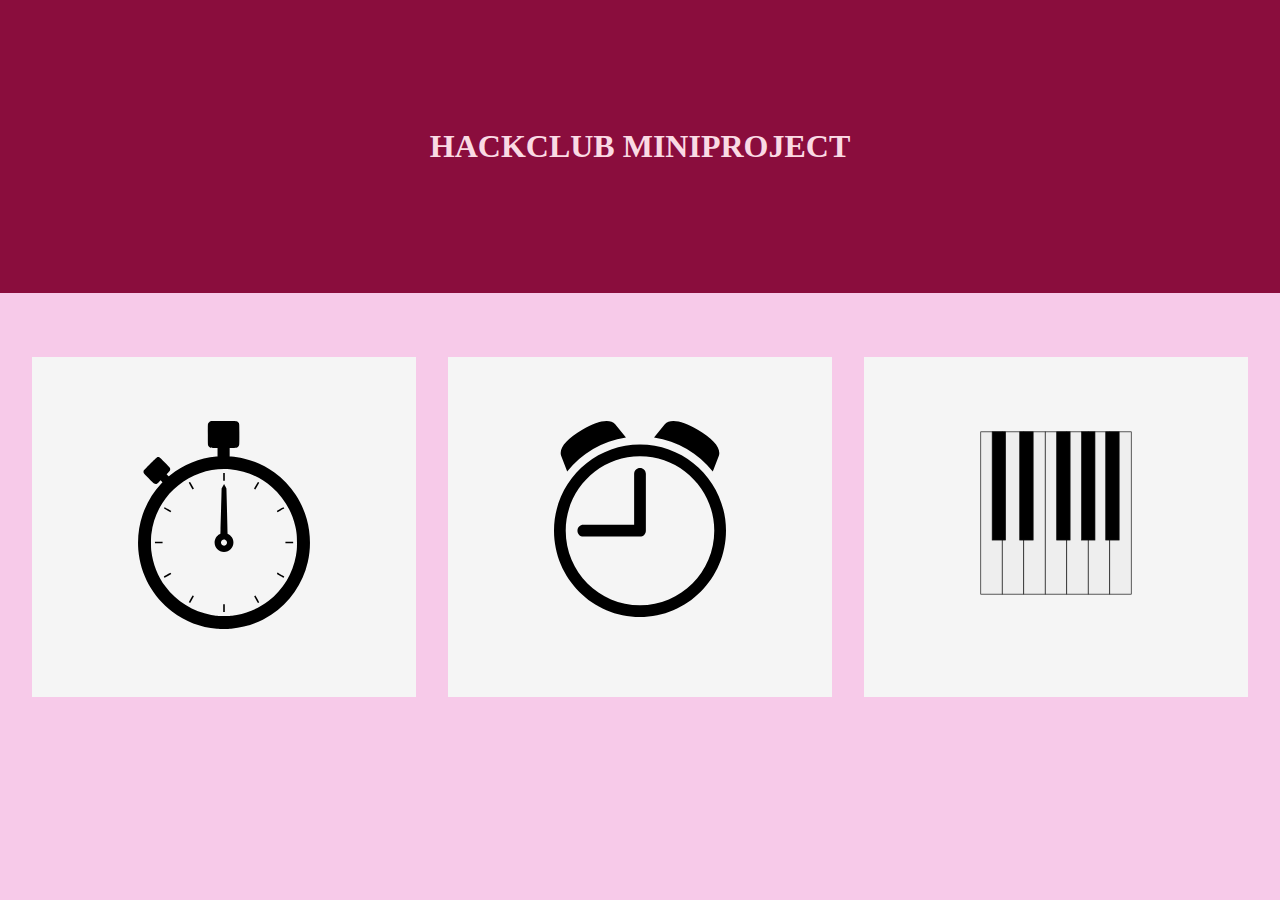
<file: index.html>
<!DOCTYPE html>
<html lang="en">
<head>
    <meta charset="UTF-8">
    <meta http-equiv="X-UA-Compatible" content="IE=edge">
    <meta name="viewport" content="width=device-width, initial-scale=1.0">
    <link rel="stylesheet" href="styles.css">
    <title>Hackclub miniproject</title>
</head>
<body>
    
    <div class="head">
        <h1>HACKCLUB MINIPROJECT</h1>
    
    </div>
    <div class="options">
        <div class="alarm option">
            <a href="./Alarm clock/index.html">
                <img src="./Alarm clock/alarmclock.svg" alt="alarm">
            </a>
        </div>
        <div class="stopwatch option">
            <a href="./Stopwatch/index.html">
                <img src="./Stopwatch/stopwatch.svg" alt="stopwatch">
            </a>
        </div>
        <div class="piano option">
            <a href="./Piano/index.html">
                <img src="./Piano/piano.svg" alt="piano">
            </a>
        </div>
    </div>

</body>
</html>
</file>
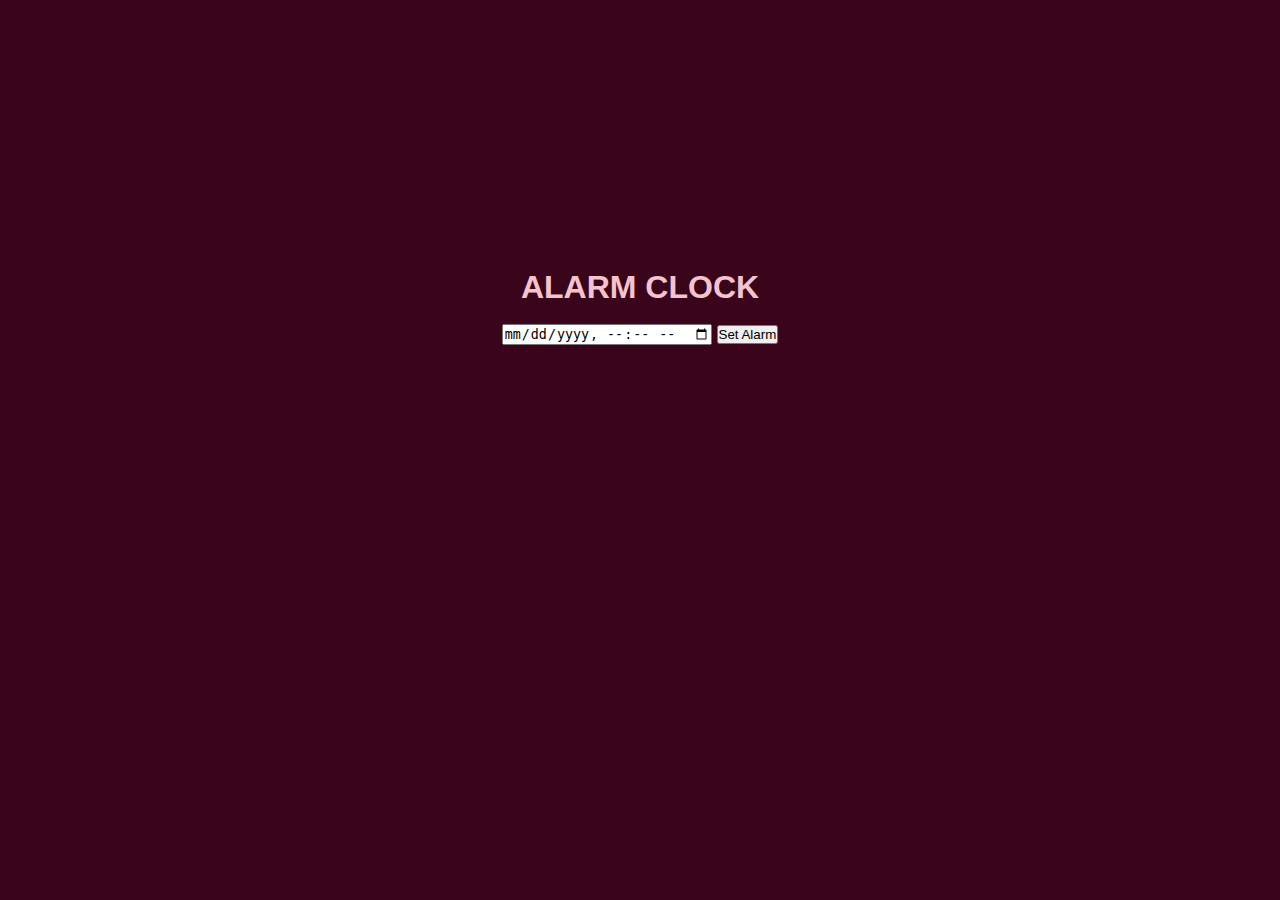
<file: Alarm clock/index.html>
<!DOCTYPE html>
<html lang="en">
	<head>
		<meta charset="UTF-8" name="viewport" content="width=device-width, initial-scale=1"/>
		<link rel="stylesheet" type="text/css" href="styler.css"/>
        <title>Alarm Clock</title>
	</head>
<body>
	<div class="">
		<div class="head">
			<h1 class="text-primary"> ALARM CLOCK </h1>
		</div>
		<div><br>
			<input type="datetime-local" id="alarmTime"/>
			<button type="button" onclick="setAlarm(this);" id="alarmButton" class="btn btn-success"><span class="glyphicon glyphicon-time"></span> Set Alarm</button>
		</div>
		<br />
		<div id="selectButton" style="display:none;">
			<div>
				<button onclick="snoozeAlarm();" class="btn btn-warning"><span class="glyphicon glyphicon-pause"></span> Snooze 5 minutes</button>
				<button onclick="stopAlarm();" class="btn btn-danger"><span class="glyphicon glyphicon-stop"></span> Stop Alarm</button>
			</div>
		</div>
	</div>
 
<script src="script.js"></script>
</body>
</html>
</file>
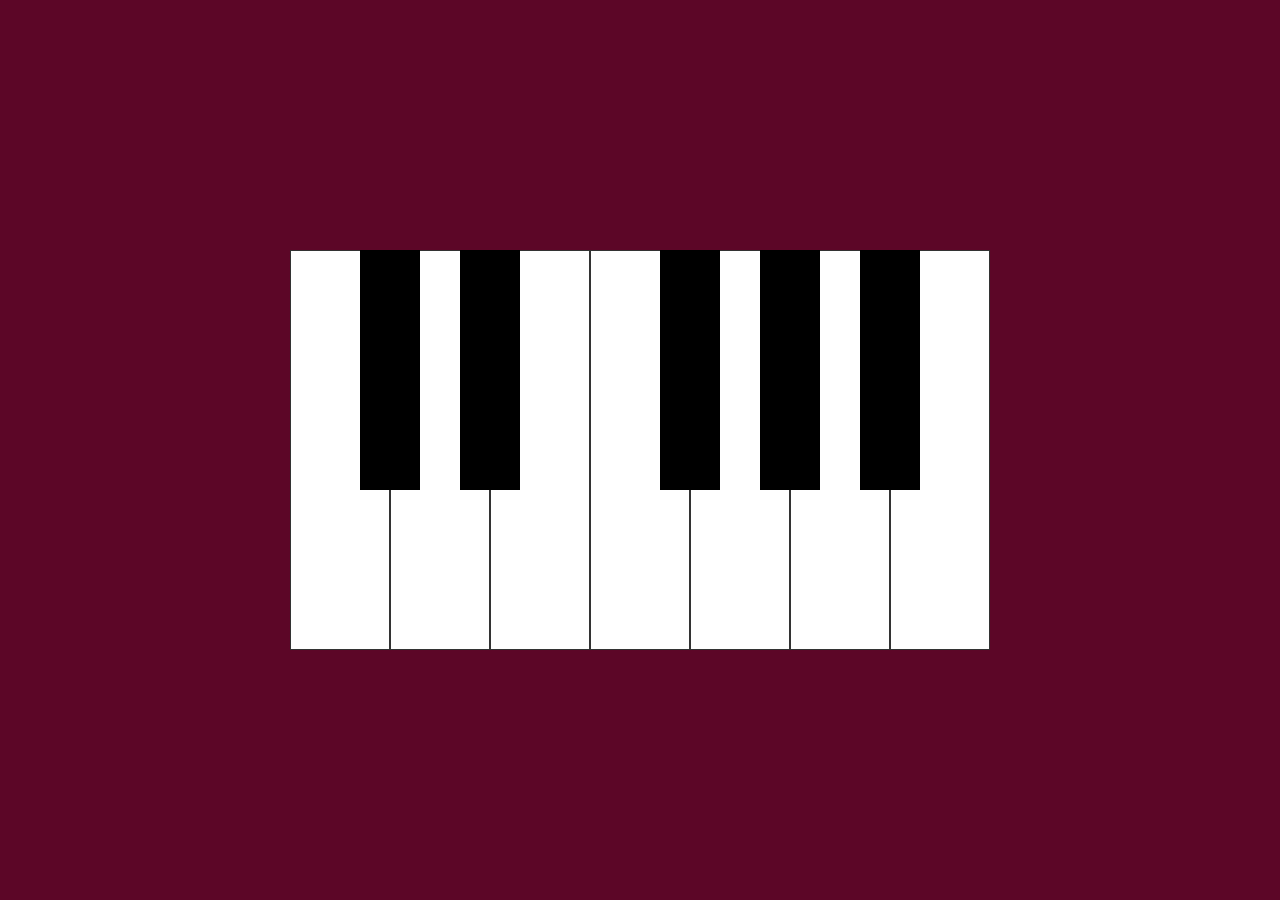
<file: Piano/index.html>
<!DOCTYPE html>
<html lang="en">
<head>
  <meta charset="UTF-8">
  <meta name="viewport" content="width=device-width, initial-scale=1.0">
  <meta http-equiv="X-UA-Compatible" content="ie=edge">
  <link rel="stylesheet" href="style.css">
  <script src="script.js" defer></script>
  <title>Piano</title>
</head>
<body>
  <div class="piano">
    <div data-note="C" class="key white"></div>
    <div data-note="Db" class="key black"></div>
    <div data-note="D" class="key white"></div>
    <div data-note="Eb" class="key black"></div>
    <div data-note="E" class="key white"></div>
    <div data-note="F" class="key white"></div>
    <div data-note="Gb" class="key black"></div>
    <div data-note="G" class="key white"></div>
    <div data-note="Ab" class="key black"></div>
    <div data-note="A" class="key white"></div>
    <div data-note="Bb" class="key black"></div>
    <div data-note="B" class="key white"></div>
  </div>

  <audio id="C" src="Piano_notes_C.mp3"></audio>
  <audio id="Db" src="Piano_notes_Db.mp3"></audio>
  <audio id="D" src="Piano_notes_D.mp3"></audio>
  <audio id="Eb" src="Piano_notes_Eb.mp3"></audio>
  <audio id="E" src="Piano_notes_E.mp3"></audio>
  <audio id="F" src="Piano_notes_F.mp3"></audio>
  <audio id="Gb" src="Piano_notes_Gb.mp3"></audio>
  <audio id="G" src="Piano_notes_G.mp3"></audio>
  <audio id="Ab" src="Piano_notes_Ab.mp3"></audio>
  <audio id="A" src="Piano_notes_A.mp3"></audio>
  <audio id="Bb" src="Piano_notes_Bb.mp3"></audio>
  <audio id="B" src="Piano_notes_B.mp3"></audio>
</body>
</html>
</file>
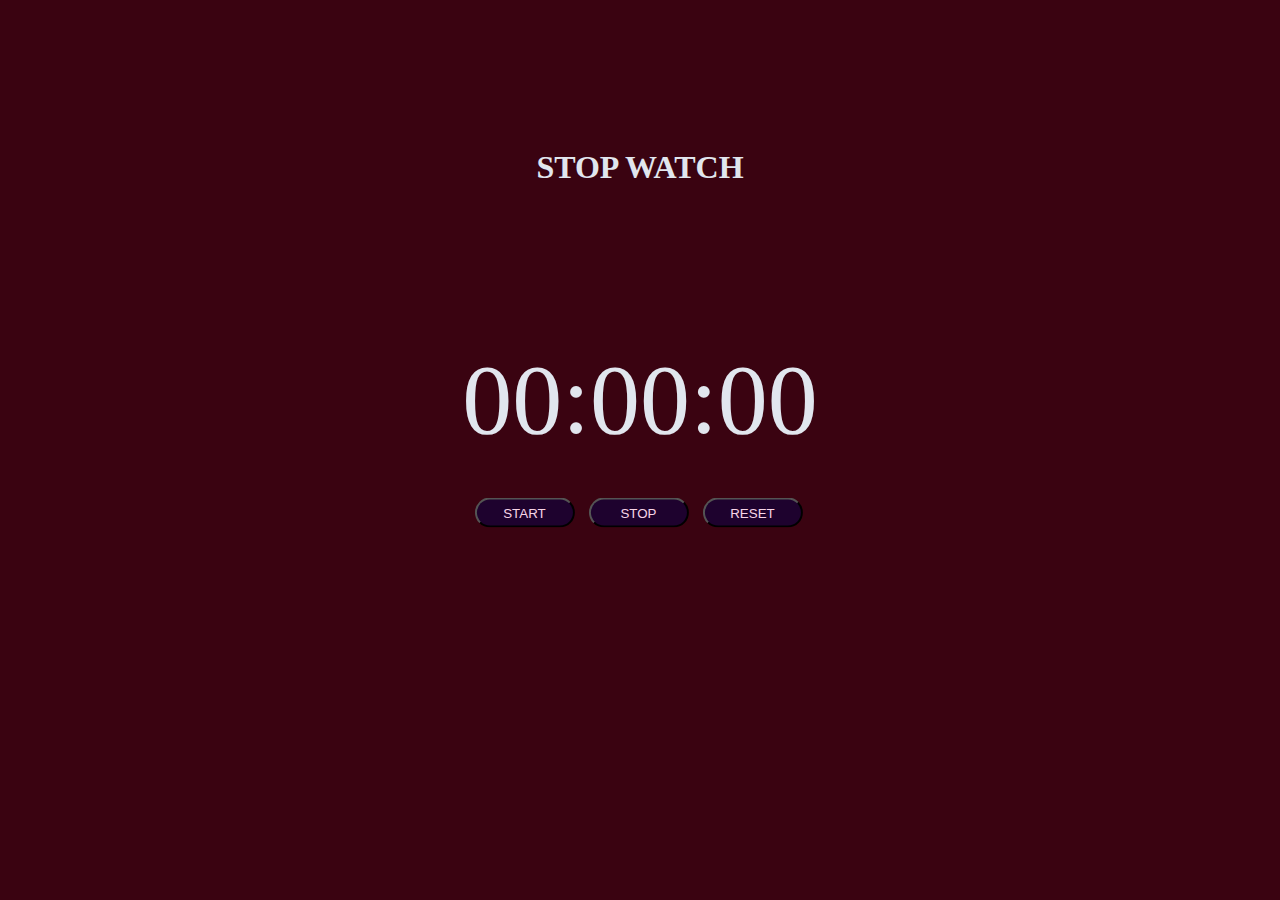
<file: Stopwatch/index.html>
<!DOCTYPE html>
<html lang="en">
<head>
    <meta charset="UTF-8">
    <meta http-equiv="X-UA-Compatible" content="IE=edge">
    <meta name="viewport" content="width=device-width, initial-scale=1.0">
    <link rel="stylesheet" href="stylee.css">
    <title>Stopwatch</title>
</head>
<body>
    <div class="">
		<div class="head">
			<h1 class="text-primary">STOP WATCH </h1>
		</div>
    <div id="stopwatch">
        00:00:00
    </div>
    <div class="controls">
        <ul id="buttons">
            <li><button onclick="startTimer()">START</button></li>
            <li><button onclick="stopTimer()">STOP</button></li>

            <li><button onclick="resetTimer()">RESET</button></li>
        </ul>
    </div>
    <script src="script.js"></script>
</body>
</html>
</file>
<file: styles.css>
@font-face {
    font-family: 'Phantom Sans';
    src: url('https://assets.hackclub.com/fonts/Phantom_Sans_0.7/Regular.woff')
        format('woff'),
      url('https://assets.hackclub.com/fonts/Phantom_Sans_0.7/Regular.woff2')
        format('woff2');
    font-weight: normal;
    font-style: normal;
    font-display: swap;
  }
  @font-face {
    font-family: 'Phantom Sans';
    src: url('https://assets.hackclub.com/fonts/Phantom_Sans_0.7/Italic.woff')
        format('woff'),
      url('https://assets.hackclub.com/fonts/Phantom_Sans_0.7/Italic.woff2')
        format('woff2');
    font-weight: normal;
    font-style: italic;
    font-display: swap;
  }
  @font-face {
    font-family: 'Phantom Sans';
    src: url('https://assets.hackclub.com/fonts/Phantom_Sans_0.7/Bold.woff')
        format('woff'),
      url('https://assets.hackclub.com/fonts/Phantom_Sans_0.7/Bold.woff2')
        format('woff2');
    font-weight: bold;
    font-style: normal;
    font-display: swap;
  }



*{
    margin: 0;
    padding: 0;
}

body{
    font-family: 'Phantom Sans';
    background-color: #f7cae9;
    text-align: center;
    
}

img{
    width: 45%;
    
}

.options{
    display: flex;
    flex-flow: row wrap;
    text-align: center;
    margin-bottom: 10%;
}

.option{
    position: relative;
    width: 30%;
    padding: 5% 0 5% 0;
    margin-top: 5%;
    margin-left: 2.5%;
    flex: none;
    background-color: whitesmoke;
    text-align: center;
}

.piano{
    order: 3;
    
}

.alarm{
    order: 2;
}

.stopwatch{
    order: 1;
}

.head{
    color: rgb(250, 218, 228);
    height: 50%;
    background-color: #8a0d3d;
    padding: 10%;
}

@media only screen and (max-width: 768px) {
    .option{
        position: relative;
        width: 95%;
        padding: 20% 0 20% 0;
        margin-top: 5%;
        margin-left: 2.5%;
        flex: none;
        background-color: white;
        text-align: center;
    } 
}
</file>
<file: Alarm clock/styler.css>
@font-face {
    font-family: 'Phantom Sans';
    src: url('https://assets.hackclub.com/fonts/Phantom_Sans_0.7/Regular.woff')
        format('woff'),
      url('https://assets.hackclub.com/fonts/Phantom_Sans_0.7/Regular.woff2')
        format('woff2');
    font-weight: bold;
    font-style: italic;
    font-display: swap;
  }
  @font-face {
    font-family: 'Phantom Sans';
    src: url('https://assets.hackclub.com/fonts/Phantom_Sans_0.7/Italic.woff')
        format('woff'),
      url('https://assets.hackclub.com/fonts/Phantom_Sans_0.7/Italic.woff2')
        format('woff2');
    font-weight: bold;
    font-style: italic;
    font-display: swap;
  }
  @font-face {
    font-family: 'Phantom Sans';
    src: url('https://assets.hackclub.com/fonts/Phantom_Sans_0.7/Bold.woff')
        format('woff'),
      url('https://assets.hackclub.com/fonts/Phantom_Sans_0.7/Bold.woff2')
        format('woff2');
    font-weight: bold;
    font-style: italic;
    font-display: swap;
  }


*{
    margin: 0;
    padding: 0;
}
body{
    padding-top: 21%;
    color: rgb(245, 195, 205);
    background-color: #3a051b;    ;
    margin: 0;
    font-family: 'Lucida Sans', 'Lucida Sans Regular', 'Lucida Grande', 'Lucida Sans Unicode', Geneva, Verdana, sans-serif;
    text-align: center;
}
</file>
<file: Piano/style.css>
*, *::before, *::after {
    box-sizing: border-box;
  }
  
  body {
    background-color: #5c0627;
    margin: 0;
    min-height: 100vh;
    display: flex;
    justify-content: center;
    align-items: center;
  }
  
  .piano {
    display: flex;
  }
  
  .key {
    height: calc(var(--width) * 4);
    width: var(--width);
  }
  
  .white {
    --width: 100px;
    background-color: white;
    border: 1px solid #333;
  }
  
  .white.active {
    background-color: #CCC;
  }
  
  .black {
    --width: 60px;
    background-color: black;
    margin-left: calc(var(--width) / -2);
    margin-right: calc(var(--width) / -2);
    z-index: 2;
  }
  
  .black.active {
    background-color: #333;
  }
</file>
<file: Stopwatch/stylee.css>
@font-face {
    font-family: 'Phantom Sans';
    src: url('https://assets.hackclub.com/fonts/Phantom_Sans_0.7/Regular.woff')
        format('woff'),
      url('https://assets.hackclub.com/fonts/Phantom_Sans_0.7/Regular.woff2')
        format('woff2');
    font-weight: normal;
    font-style: italic;
    font-display: auto;
  }
  @font-face {
    font-family: 'Phantom Sans';
    src: url('https://assets.hackclub.com/fonts/Phantom_Sans_0.7/Italic.woff')
        format('woff'),
      url('https://assets.hackclub.com/fonts/Phantom_Sans_0.7/Italic.woff2')
        format('woff2');
    font-weight: normal;
    font-style: italic;
    font-display: auto;
  }
  @font-face {
    font-family: 'Phantom Sans';
    src: url('https://assets.hackclub.com/fonts/Phantom_Sans_0.7/Bold.woff')
        format('woff'),
      url('https://assets.hackclub.com/fonts/Phantom_Sans_0.7/Bold.woff2')
        format('woff2');
    font-weight: bold;
    font-style: normal;
    font-display: swap;
  }


body {
    background: #b30857;
    color: rgb(219, 245, 253);
    font-family: phantom sans;
}
button {
    width: 100px;
    height: 30px;
    border: 3px gradient white;
    border-radius: 50px;
    background: #1e022e;
    color: rgb(247, 213, 231);
    cursor: pointer;
    outline: none;
}

#stopwatch {
    font-size: 100px;
    position: absolute;
    font-family: Phantom Sans;
    top: 45%;
    left: 50%;
    transform: translate(-50%, -55%);
}
#buttons {
    position: absolute;
    top: 55%;
    left: 48.4%;
    transform: translate(-51.6%, -45%);
    
}
#buttons li {
    display: inline;
    padding-left: 10px;
}
body{
  padding-top: 10%;
  color: rgb(225, 230, 238);
  background-color:rgb(58, 3, 17);    
  margin: 0;
  font-family:'Times New Roman', Times, serif;
  text-align: center;
}
</file>
